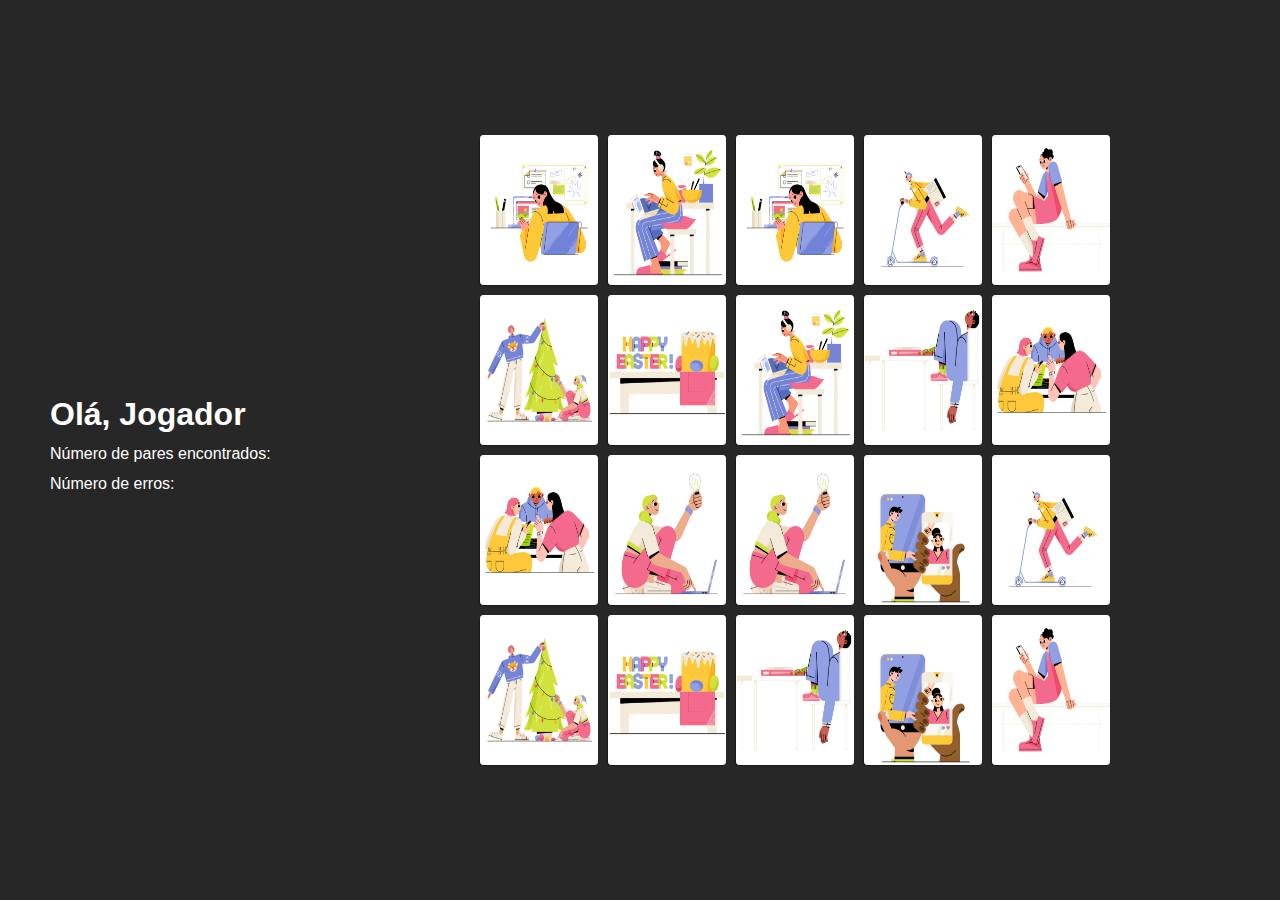
<file: index.html>
<!DOCTYPE html>
<html lang="pt-br">
<head>
    <meta charset="UTF-8">
    <meta name="viewport" content="width=device-width, initial-scale=1.0">
    <link rel="stylesheet" href="./css/style.css">
    <title>Jogo da Memória</title>
</head>
<body>
    <div class="placar">
        <h1>Olá, Jogador</h1>
        <p>Número de pares encontrados: <span id="contador-pares"></span></p>
        <p>Número de erros: <span id="contador-erros"></span></p>
        <p id="vitoria"></p>
    </div>
    <!-- Section, ou seção, faz parte da atualização que veio com o HTML5. Essa tag indentifica uma seção do layout da sua página e é
    mais indicado utilizá-la por boas práticas. Ao invés de utilizar apenas de "div's", principalmente para "agrupar" um conjunto de "div's",
    use Section ou outra tag semântica que faça sentido de acordo com o layout desenvolvido, como header, aside, article e footer."-->
    <section class="jogo_memoria">
        <div class="carta_jogo" data-imagem="pessoa"> <!--Essa div representa uma carta dentro da nossa matriz de cartas-->
            <!--Ela possui duas imagens, uma que será o verso da carta e outra que será a frente-->
            <img class="frente_carta" src="./img/img_1_pessoa.jpg" alt="Ilustração colorida de um grupo de pessoas conversando"> <!--Frente-->
            <!-- O "class" é um elemento que torna tags parte de alguma classe, um grupo, que pode ser nomeado e acessado no sua estilização 
            CSS ou no seu script-->
            <!--O "alt" é um atributo de acessibilidade. Ele permite que leitores de tela identifiquem o conteúdo de uma imagem para pessoas
            com algum tipo de deficiência visual, principalmente-->
        </div>
        <div class="carta_jogo" data-imagem="pessoa"> <!-- O data-imagem é o atributo data-* que permite adicionar 
            dados personalizados em um elemento no HTML-->
            <img class="frente_carta" src="./img/img_1_pessoa.jpg" alt="Ilustração colorida de um grupo de pessoas conversando">
        </div>
        <div class="carta_jogo" data-imagem="maos">
            <img class="frente_carta" src="./img/img_2_maos.jpg" alt="Ilustração colorida de uma mão segurando um celular">
        </div>
        <div class="carta_jogo" data-imagem="maos">
            <img class="frente_carta" src="./img/img_2_maos.jpg" alt="Ilustração colorida de uma mão segurando um celular">
        </div>
        <div class="carta_jogo" data-imagem="bike">
            <img class="frente_carta" src="./img/img_3_bike.jpg" alt="Ilustração colorida de uma pessoa pedalando">
        </div>
        <div class="carta_jogo" data-imagem="bike">
            <img class="frente_carta" src="./img/img_3_bike.jpg" alt="Ilustração colorida de uma pessoa pedalando">
        </div>
        <div class="carta_jogo" data-imagem="natal">
            <img class="frente_carta" src="./img/img_4_natal.jpg" alt="Ilustração colorida de pessoas ao redor de uma árvore de natal">
        </div>
        <div class="carta_jogo" data-imagem="natal">
            <img class="frente_carta" src="./img/img_4_natal.jpg" alt="Ilustração colorida de pessoas ao redor de uma árvore de natal">
        </div>
        <div class="carta_jogo" data-imagem="pascoa">
            <img class="frente_carta" src="./img/img_5_pascoa.jpg" alt="Ilustração colorida de uma mensagem de Feliz Páscoa em inglês">
        </div>
        <div class="carta_jogo" data-imagem="pascoa">
            <img class="frente_carta" src="./img/img_5_pascoa.jpg" alt="Ilustração colorida de uma mensagem de Feliz Páscoa em inglês">
        </div>
        <div class="carta_jogo" data-imagem="laptop">
            <img class="frente_carta" src="./img/img_6_laptop.jpg" alt="Ilustração colorida de uma pessoa usando um laptop">
        </div>
        <div class="carta_jogo" data-imagem="laptop">
            <img class="frente_carta" src="./img/img_6_laptop.jpg" alt="Ilustração colorida de uma pessoa usando um laptop">
        </div>
        <div class="carta_jogo" data-imagem="lampada">
            <img class="frente_carta" src="./img/img_7_lampada.jpg" alt="Ilustração colorida de uma garota segurando uma lâmpada">
        </div>
        <div class="carta_jogo" data-imagem="lampada">
            <img class="frente_carta" src="./img/img_7_lampada.jpg" alt="Ilustração colorida de uma garota segurando uma lâmpada">
        </div>
        <div class="carta_jogo" data-imagem="garota">
            <img class="frente_carta" src="./img/img_8_garota.jpg" alt="Ilustração colorida de uma garota de costas usando um laptop">
        </div>
        <div class="carta_jogo" data-imagem="garota">
            <img class="frente_carta" src="./img/img_8_garota.jpg" alt="Ilustração colorida de uma garota de costas usando um laptop">
        </div>
        <div class="carta_jogo" data-imagem="mesa">
            <img class="frente_carta" src="./img/img_9_mesa.jpg" alt="Ilustração colorida de uma pessoa sentada em uma mesa">
        </div>
        <div class="carta_jogo" data-imagem="mesa">
            <img class="frente_carta" src="./img/img_9_mesa.jpg" alt="Ilustração colorida de uma pessoa sentada em uma mesa">
        </div>
        <div class="carta_jogo" data-imagem="garota_celular">
            <img class="frente_carta" src="./img/img_10_garota.jpg" alt="Ilustração colorida de uma garota segurando um celular">
        </div>
        <div class="carta_jogo" data-imagem="garota_celular">
            <img class="frente_carta" src="./img/img_10_garota.jpg" alt="Ilustração colorida de uma garota segurando um celular">
        </div>
    </section>    
    
    <script src="./js/script.js"></script><!-- O script deve ser conectado dentro da tag body, 
    mas pode ser inserido na tag head, lembrando de adicionar o elemento defer antes do "src". Por que dessa forma o navegador entende
    que deve processar todo o HTML antes de executar o script. -->
</body>
</html>
</file>
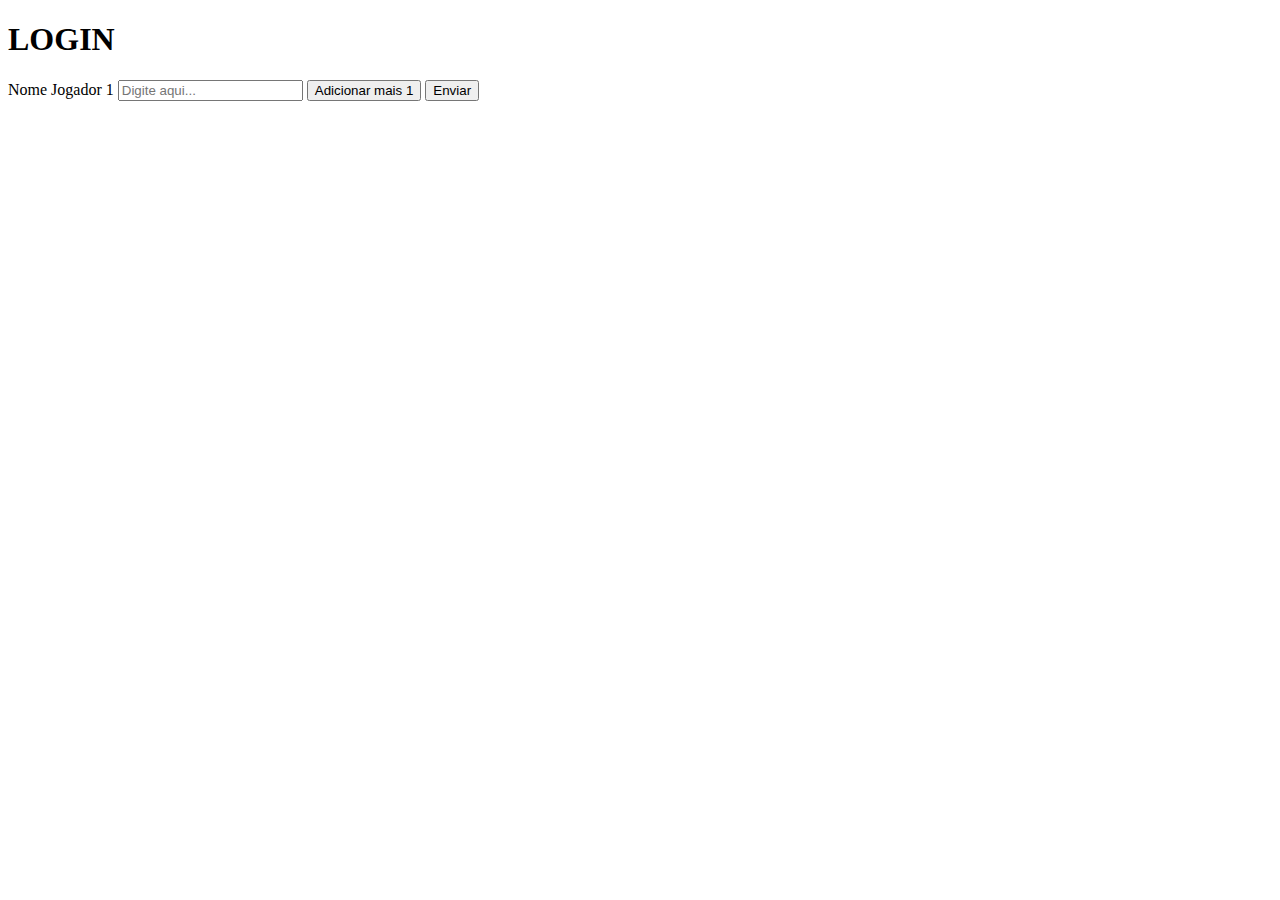
<file: login.html>
<!DOCTYPE html>
<html lang="pt-br">
<head>
    <meta charset="UTF-8">
    <meta name="viewport" content="width=device-width, initial-scale=1.0">
    <title>Login Jogo</title>
</head>
<body>
    <h1>LOGIN</h1>
    <label for="name-user">Nome Jogador 1</label>
    <input type="text" id="name-user" name="Nome" placeholder="Digite aqui...">
    <button class="add-jogador">Adicionar mais 1</button>
    <button class="add-jogador">Enviar</button>
</body>
</html>
</file>
<file: css/style.css>
/* O * serve para selecionar todo o documento e seus elementos, definindo propriedades gerais*/
*{
    padding: 0;
    margin: 0; /* Definir margin e padding como zero serve como uma inicialização, um start*/
    box-sizing: border-box; /*O box-sizing também serve como um tipo de inicialização. Ele serve para definir como a largura (width) e altura
    (height) de um elemento vai se comportar. Por padrão, o tamanho de um elemento é calculado incluindo padding (distanciamento interno) 
    e border (borda), o que pode fazer o elemento parecer maior do que ele é. Atribuindo border-box ao box-sizing, é possível solucionar
    isso. Colocando ele aqui, não é necessário repetir em cada elemento*/
    font-family: 'Franklin Gothic Medium', 'Arial Narrow', Arial, sans-serif;
}

body{
    background-color: rgb(39, 39, 39);
    height: 100vh; /*vh significa view height. View está relacionada a viewport, que é a dimensão da tela de um dispositivo. O vh
    está como 1/100 para a viewport padrão. Ou seja, se a altura da tela é 900px, 1vh é 9px (1% de 900px). O mesmo para vw, que é
    view width. Se a largura da tela é 1200px, 1vh é o mesmo que 12px. Então 100vh serve para adquirir 100% da height (altura) da
    viewport (dimensão da tela no navegador). Isso pode ser feito com a largura também*/
    display: flex; /*Serve para tornar um elemento um flex container, que permite dimensionar elementos filhos em diversas direções
    e orientações. O display flex pode ser entendido como um atributo que define quem deve orientar os elementos filhos dentro do elemento
    pai.*/
}

.placar{
    width: 260px;
    display: flex;
    flex-direction: column;
    justify-content: center;
    margin-left: 50px;
    color: white;
}
.placar > p{
    margin-top: 12px;
}
.placar > #vitoria{
    color: rgb(0, 193, 119);
}


.jogo_memoria{ /*A classe de uma section, chamada com "."(ponto) + nome da classe*/
    width: 640px;
    height: 640px;
    margin: auto;   /*Centraliza o elemento horizontalmente na página*/
    display: flex; 
    flex-wrap: wrap;    /*Permite uma quebra de linha aos elementos filhos da classe jogo_memoria*/
    perspective: 1000px; /*Perspective adiciona um efeito 3D ao elemento, permitindo uma sensação de proximidade-distância
    do elemento em relação ao usuário dependendo do seu tamanho. Quanto menor, maior a sensação de proximidade.*/
}

.carta_jogo{
    background-image: url("/img/img_frente_jogo.jpg");
    background-size: cover;                             /*Editando o background da div que representa uma carta*/
    background-position: center;
    width: calc(20% - 10px);  /*Utilizando calc() para calcular a width e height da div. Aqui ele entende que a largura deve ser 25% - menos 10px, que será a distância entre as div's.*/
    height: calc(25% - 10px); /*A medida corresponde ao total de colunas e linhas que são necessárias. Para cinco colunas, cada div deve preencher 25% do espaço disponível. Totalizando 100% do espaço, menos a distância entre os elementos*/
    margin: 5px;
    transform: scale(1); /*Aplica 1 ao scale, a mesma coisa que sem escala/scale*/
    transform-style: preserve-3d; /*Permite que o elemento e os filhos sejam preservados em um contexto 3D*/
    transition: transform .5s; /*Adiciona uma transição suave para a transformação*/
    box-shadow: 1px 1px 1px rgba(0,0,0,.3);
    border-radius: 4px;
}

.carta_jogo:active{ /*Os dois pontos marca o comportamento do elemento quando pressionado (active)*/
    transform: scale(0.97); /*Transform aplica um efeito 2D ou 3D a um elemento*/
    transition: transform .2s;

}

.carta_jogo.flip{
    transform: rotateY(180deg);
}

.frente_carta{
    width: 100%;
    height: 100%;
    position: absolute;
    background: #1C7CCC;
    backface-visibility: hidden;
    border-radius: 4px;
}

.frente_carta{
    transform: rotateY(180deg);
}

@media (min-width:0px) and (max-width: 768px){
    body{
        display: block;
        height: 100vh;
        margin: 32px 0px 0px 0px;
    }
    .placar{
        margin: auto;
        margin-bottom: 12px;
        align-items: center;
    }
    .placar > h1{
        font-size: 24px;
    }
    .placar > p{
        font-size: 14px;
    }
    .jogo_memoria{
        width: 90vw;
        height: 90vh;
        display: flex;
        justify-content: center;
        align-content: flex-start;
    }
    .carta_jogo{
        margin: 2px;
        width: calc(30% - 10px); 
        height: calc(22% - 10px);
    }
}

@media (min-width:426px) and (max-width: 768px){
    body{
        display: block;
        height: 100vh;
        margin: 32px 0px 0px 0px;
    }
    .placar{
        margin: auto;
        margin-bottom: 12px;
        align-items: center;
    }
    .placar > h1{
        font-size: 24px;
    }
    .placar > p{
        font-size: 14px;
    }
    .jogo_memoria{
        width: 90vw;
        height: 90vh;
        display: flex;
        justify-content: center;
        align-content: flex-start;
    }
    .carta_jogo{
        margin: 2px;
        width: calc(20% - 10px); 
        height: calc(30% - 10px);
    }
}
</file>
